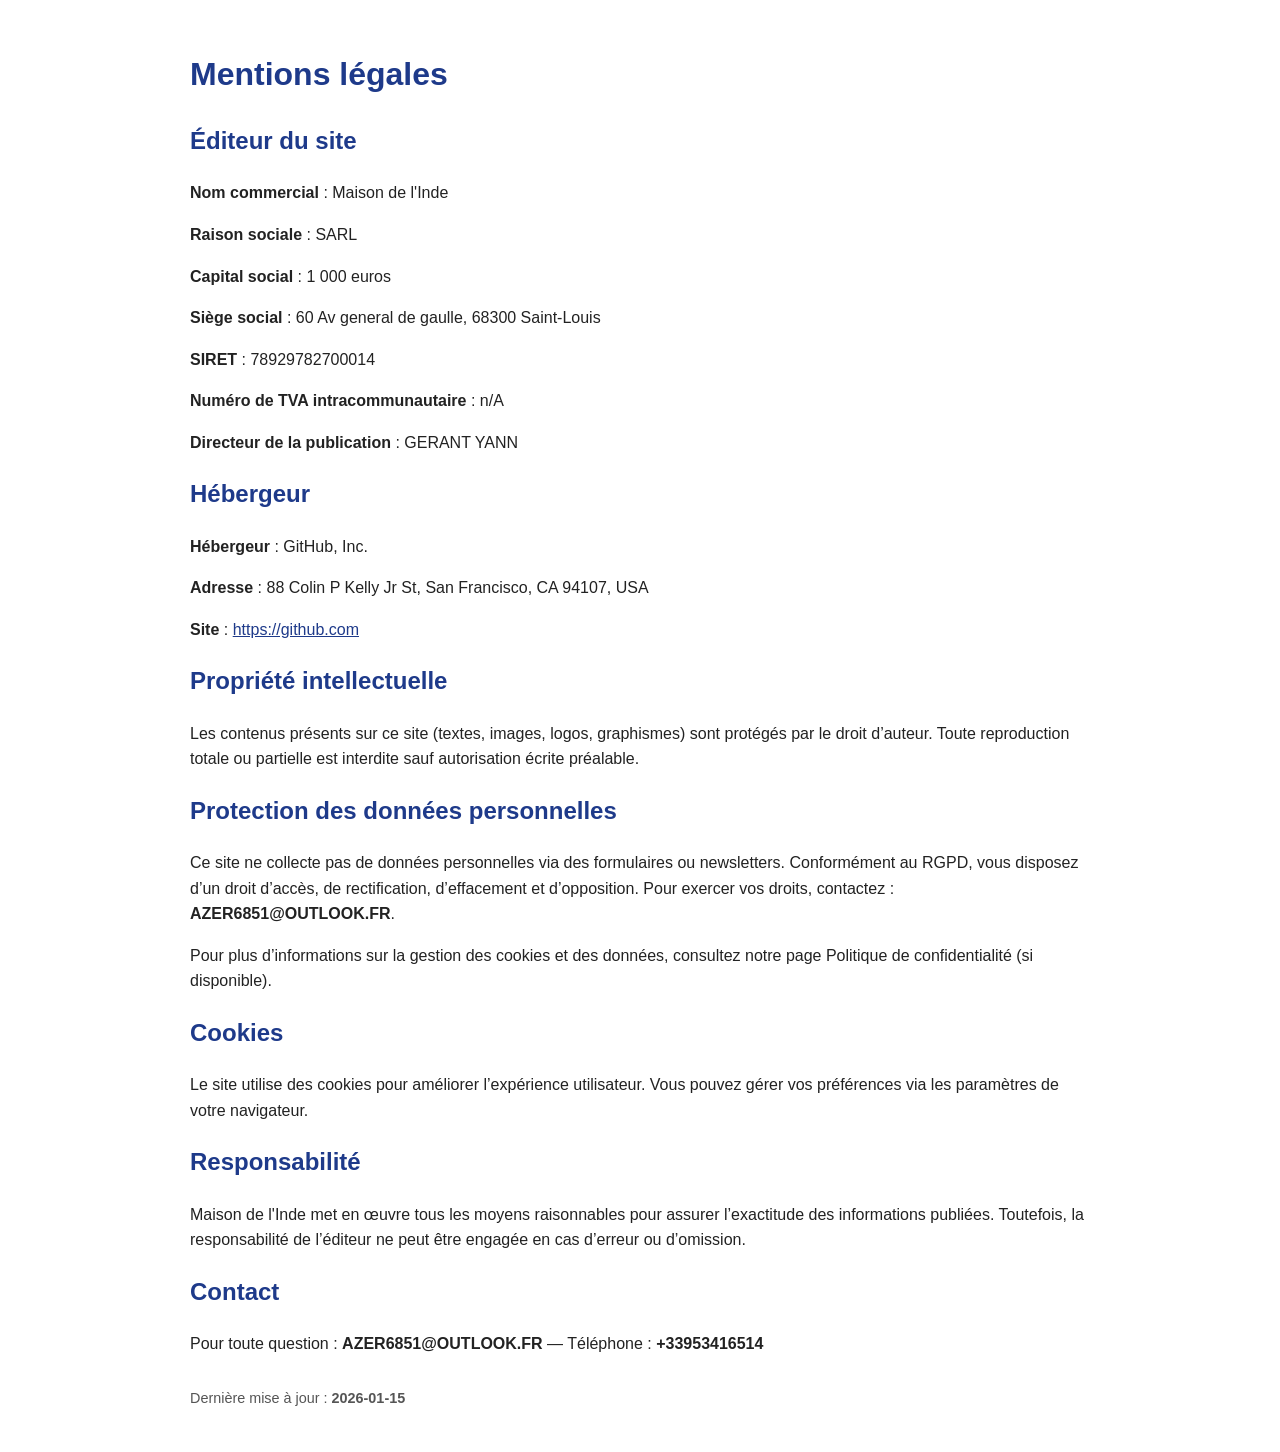
<file: mentions-legales.html>
<!doctype html>
<html lang="fr">
<head>
  <meta charset="utf-8">
  <title>Mentions légales — Maison de l'Inde</title>
  <meta name="viewport" content="width=device-width,initial-scale=1">
  <meta name="robots" content="index,follow">
  <style>
    body{font-family:Arial,Helvetica,sans-serif;line-height:1.6;padding:20px;color:#222}
    main{max-width:900px;margin:0 auto}
    h1,h2{color:#1e3a8a}
    footer{margin-top:30px;font-size:0.9rem;color:#555}
    a{color:#1e3a8a}
  </style>
</head>
<body>
  <main>
    <h1>Mentions légales</h1>

    <h2>Éditeur du site</h2>
    <p><strong>Nom commercial</strong> : Maison de l'Inde</p>
    <p><strong>Raison sociale</strong> : SARL</p>
    <p><strong>Capital social</strong> : 1 000 euros</p>
    <p><strong>Siège social</strong> : 60 Av general de gaulle, 68300 Saint‑Louis</p>
    <p><strong>SIRET</strong> : 78929782700014</p>
    <p><strong>Numéro de TVA intracommunautaire</strong> : n/A</p>
    <p><strong>Directeur de la publication</strong> : GERANT YANN</p>

    <h2>Hébergeur</h2>
    <p><strong>Hébergeur</strong> : GitHub, Inc.</p>
    <p><strong>Adresse</strong> : 88 Colin P Kelly Jr St, San Francisco, CA 94107, USA</p>
    <p><strong>Site</strong> : <a href="https://github.com" rel="noopener">https://github.com</a></p>

    <h2>Propriété intellectuelle</h2>
    <p>Les contenus présents sur ce site (textes, images, logos, graphismes) sont protégés par le droit d’auteur. Toute reproduction totale ou partielle est interdite sauf autorisation écrite préalable.</p>

    <h2>Protection des données personnelles</h2>
    <p>Ce site ne collecte pas de données personnelles via des formulaires ou newsletters. Conformément au RGPD, vous disposez d’un droit d’accès, de rectification, d’effacement et d’opposition. Pour exercer vos droits, contactez : <strong>AZER6851@OUTLOOK.FR</strong>.</p>
    <p>Pour plus d’informations sur la gestion des cookies et des données, consultez notre page Politique de confidentialité (si disponible).</p>

    <h2>Cookies</h2>
    <p>Le site utilise des cookies pour améliorer l’expérience utilisateur. Vous pouvez gérer vos préférences via les paramètres de votre navigateur.</p>

    <h2>Responsabilité</h2>
    <p>Maison de l'Inde met en œuvre tous les moyens raisonnables pour assurer l’exactitude des informations publiées. Toutefois, la responsabilité de l’éditeur ne peut être engagée en cas d’erreur ou d’omission.</p>

    <h2>Contact</h2>
    <p>Pour toute question : <strong>AZER6851@OUTLOOK.FR</strong> — Téléphone : <strong>+33953416514</strong></p>

    <footer>
      <p>Dernière mise à jour : <strong>2026-01-15</strong></p>
    </footer>
  </main>
</body>
</html>
</file>
